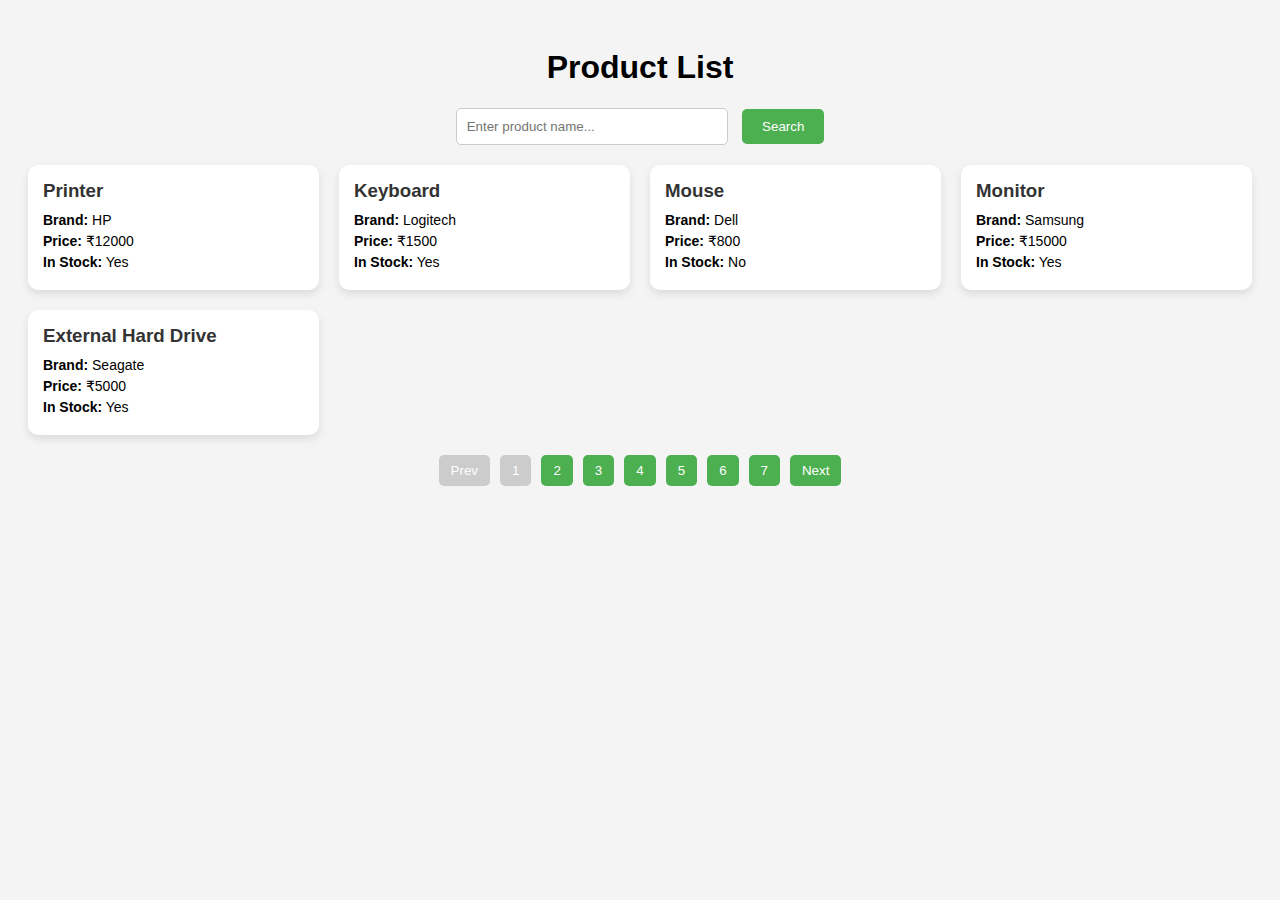
<file: index.html>
<!DOCTYPE html>
<html lang="en">
<head>
  <meta charset="UTF-8">
  <meta name="viewport" content="width=device-width, initial-scale=1.0">
  <title>Products with Pagination</title>
  <style>
    body { font-family: Arial, sans-serif; background: #f4f4f4; padding: 20px; }
    h1 { text-align: center; }
    .search-box { text-align: center; margin-bottom: 20px; }
    .search-box input { padding: 10px; width: 250px; border-radius: 5px; border: 1px solid #ccc; }
    .search-box button { padding: 10px 20px; margin-left: 10px; background: #4CAF50; color: white; border: none; border-radius: 5px; cursor: pointer; }
    .card-container { display: grid; grid-template-columns: repeat(auto-fit, minmax(250px, 1fr)); gap: 20px; }
    .card { background: white; padding: 15px; border-radius: 10px; box-shadow: 0px 4px 8px rgba(0,0,0,0.1); transition: 0.3s; }
    .card:hover { transform: scale(1.05); }
    .card h3 { margin: 0 0 10px; color: #333; }
    .card p { margin: 5px 0; font-size: 14px; }
    .no-result { text-align: center; color: red; font-size: 18px; margin-top: 20px; display: none; }

    /* pagination styles */
    .pagination { text-align: center; margin-top: 20px; }
    .pagination button {
      padding: 8px 12px;
      margin: 0 5px;
      border: none;
      background: #4CAF50;
      color: white;
      border-radius: 5px;
      cursor: pointer;
    }
    .pagination button:disabled {
      background: #ccc;
      cursor: not-allowed;
    }
  </style>
</head>
<body>
  <h1>Product List</h1>

  <div class="search-box">
    <input type="text" id="searchInput" placeholder="Enter product name...">
    <button onclick="searchProduct()">Search</button>
    <!-- Go to Products Button (hidden initially) -->
    <button id="goToProductsBtn" style="display:none;" onclick="goToProducts()">Go to Products</button>
  </div>

  <div id="productContainer" class="card-container"></div>
  <div id="noResult" class="no-result">No product found</div>

  <!-- Pagination -->
  <div id="pagination" class="pagination"></div>

  <script>
    let products = [];
    let filteredProducts = [];
    let currentPage = 1;
    const itemsPerPage = 5;
    // Fetch data from data.json
    fetch("data.json")
      .then(res => res.json())
      .then(data => {
        products = data;
        filteredProducts = products; // initially all products
        displayProducts();
        setupPagination();
      })
      .catch(err => console.error("Error loading JSON:", err));
    const productContainer = document.getElementById("productContainer");
    const noResult = document.getElementById("noResult");
    const pagination = document.getElementById("pagination");
    function displayProducts() {
      productContainer.innerHTML = "";
      // pagination logic
      let start = (currentPage - 1) * itemsPerPage;
      let end = start + itemsPerPage;
      let paginatedItems = filteredProducts.slice(start, end);
      paginatedItems.forEach(product => {
        const card = document.createElement("div");
        card.className = "card";
        card.innerHTML = `
          <h3>${product.name}</h3>
          <p><b>Brand:</b> ${product.brand}</p>
          <p><b>Price:</b> ₹${product.price}</p>
          <p><b>In Stock:</b> ${product.stock ? "Yes" : "No"}</p>
        `;
        productContainer.appendChild(card);
      });
      setupPagination();
    }
    function setupPagination() {
      pagination.innerHTML = "";
      let totalPages = Math.ceil(filteredProducts.length / itemsPerPage);
      // Prev button
      let prevBtn = document.createElement("button");
      prevBtn.innerText = "Prev";
      prevBtn.disabled = currentPage === 1;
      prevBtn.onclick = () => { currentPage--; displayProducts(); };
      pagination.appendChild(prevBtn);
      // Page numbers
      for (let i = 1; i <= totalPages; i++) {
        let btn = document.createElement("button");
        btn.innerText = i;
        btn.disabled = i === currentPage;
        btn.onclick = () => { currentPage = i; displayProducts(); };
        pagination.appendChild(btn);
      }
      // Next button
      let nextBtn = document.createElement("button");
      nextBtn.innerText = "Next";
      nextBtn.disabled = currentPage === totalPages;
      nextBtn.onclick = () => { currentPage++; displayProducts(); };
      pagination.appendChild(nextBtn);
    }
    function searchProduct() {
      const searchValue = document.getElementById("searchInput").value.toLowerCase();
      filteredProducts = products.filter(p =>
        p.name.toLowerCase().includes(searchValue)
      );
      var btnfull = document.getElementById("goToProductsBtn")
      btnfull.style.display="inline-block"
      currentPage = 1; // reset to page 1 after search
      if (filteredProducts.length > 0) {
        noResult.style.display = "none";
        displayProducts();
      } else {
        productContainer.innerHTML = "";
        pagination.innerHTML = "";
        noResult.style.display = "block";
      }
    }
    function goToProducts(){
      var searchValue ="";
      document.getElementById("searchInput").value=""
      filteredProducts = products.filter(p =>
        p.name.toLowerCase().includes(searchValue)
      );
        displayProducts();
      }
  </script>
</body>
</html>
</file>
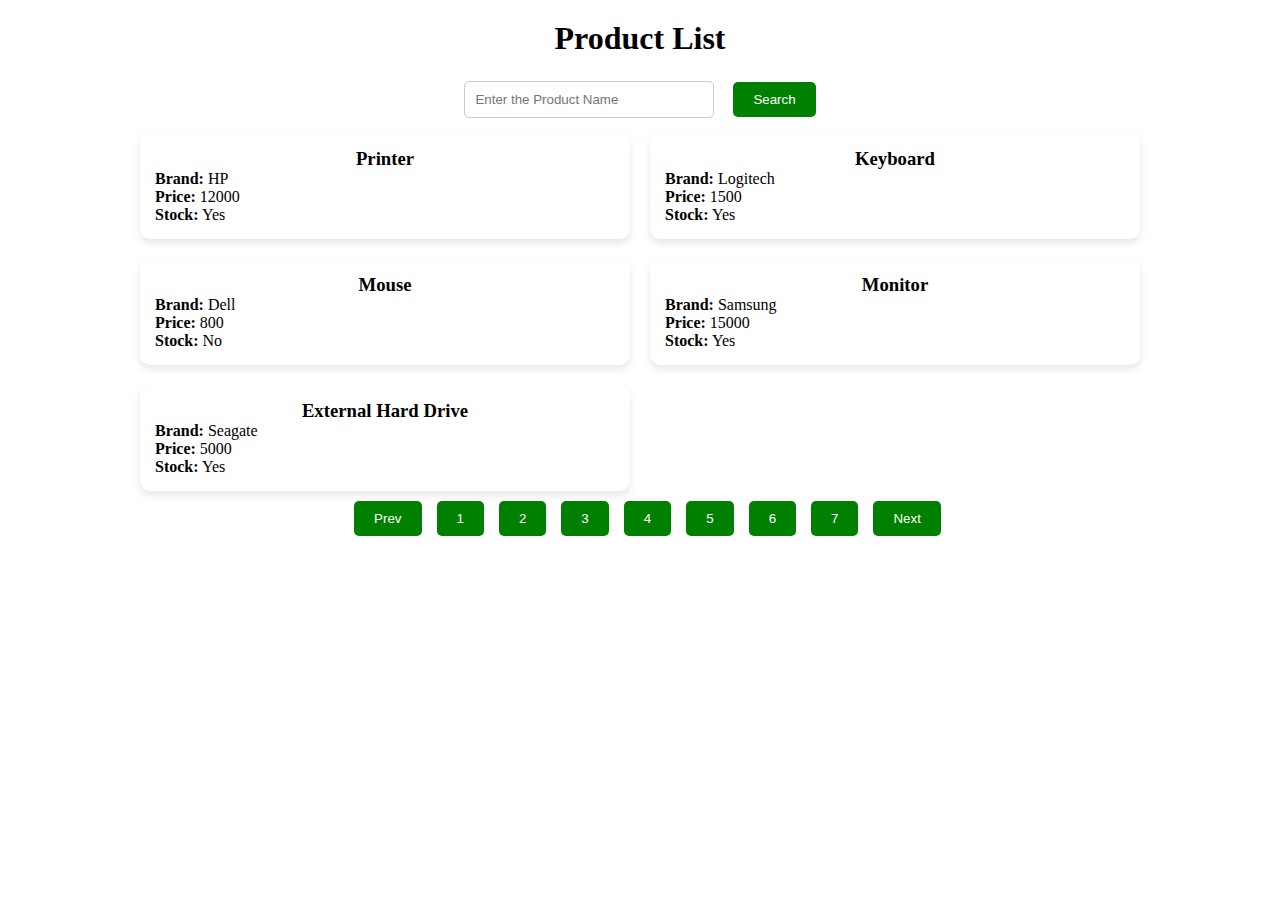
<file: home.html>
<!DOCTYPE html>
<html lang="en">
<head>
  <meta charset="UTF-8">
  <meta name="viewport" content="width=device-width, initial-scale=1.0">
  <title>Document</title>
  <link rel="stylesheet" href="./style.css">
</head>
<body>

  <h1 class="title">Product List</h1>

  <div class="search-box">
    <input type="text" id="searchInput" placeholder="Enter the Product Name">
    <button onclick="searchProduct()">Search</button>
    <button id="goToProducts" style="display: none;" onclick="gotoproduct()">Go To Product</button>
  </div>

  <div id="productContainer" class="card-container"></div>
  <div id="noResult" class="no-result">
    <h1>No Product Found</h1>
  </div>

  <div id="pagination" class="pagination"></div>

  <script src="./scrpit.js"></script>

</body>
</html>
</file>
<file: style.css>
*{
  margin: 0;
  padding: 0;
  box-sizing: border-box;
}
body{
  padding: 20px;
}

.title{
  text-align: center;
}
.search-box{
  margin-top: 15px;
  text-align: center;
  margin-bottom: 15px;
}
.search-box input{
  padding: 10px;
  width: 250px;
  border-radius: 5px;
  border: 1px solid #ccc;
}
.search-box button{
  padding: 10px 20px;
  margin-left: 15px;
  background-color: green;
  color: white;
  border: none;
  border-radius: 5px;
  cursor: pointer;
}

.card-container{
  margin: 0 auto;
  max-width: 1000px;
  display: grid;
  grid-template-columns: repeat(auto-fit, minmax(450px,1fr));
  gap: 20px;
}
.card{
  background-color: white;
  padding: 15px;
  border-radius: 10px;
  box-shadow: 0px 4px 8px rgba(0, 0,0,0.1);
  transition: all 0.3s;
}
.card:hover{
  transform: scale(1.03);
}
.card h3{
  text-align: center;
}
.no-result{
  color: red;
  display: none;
  text-align: center;
}

.pagination{
  text-align: center;
}

 button{
  margin-top:10px ;
  padding: 10px 20px;
  margin-left: 15px;
  background-color: green;
  color: white;
  border: none;
  border-radius: 5px;
  cursor: pointer;
}
</file>
